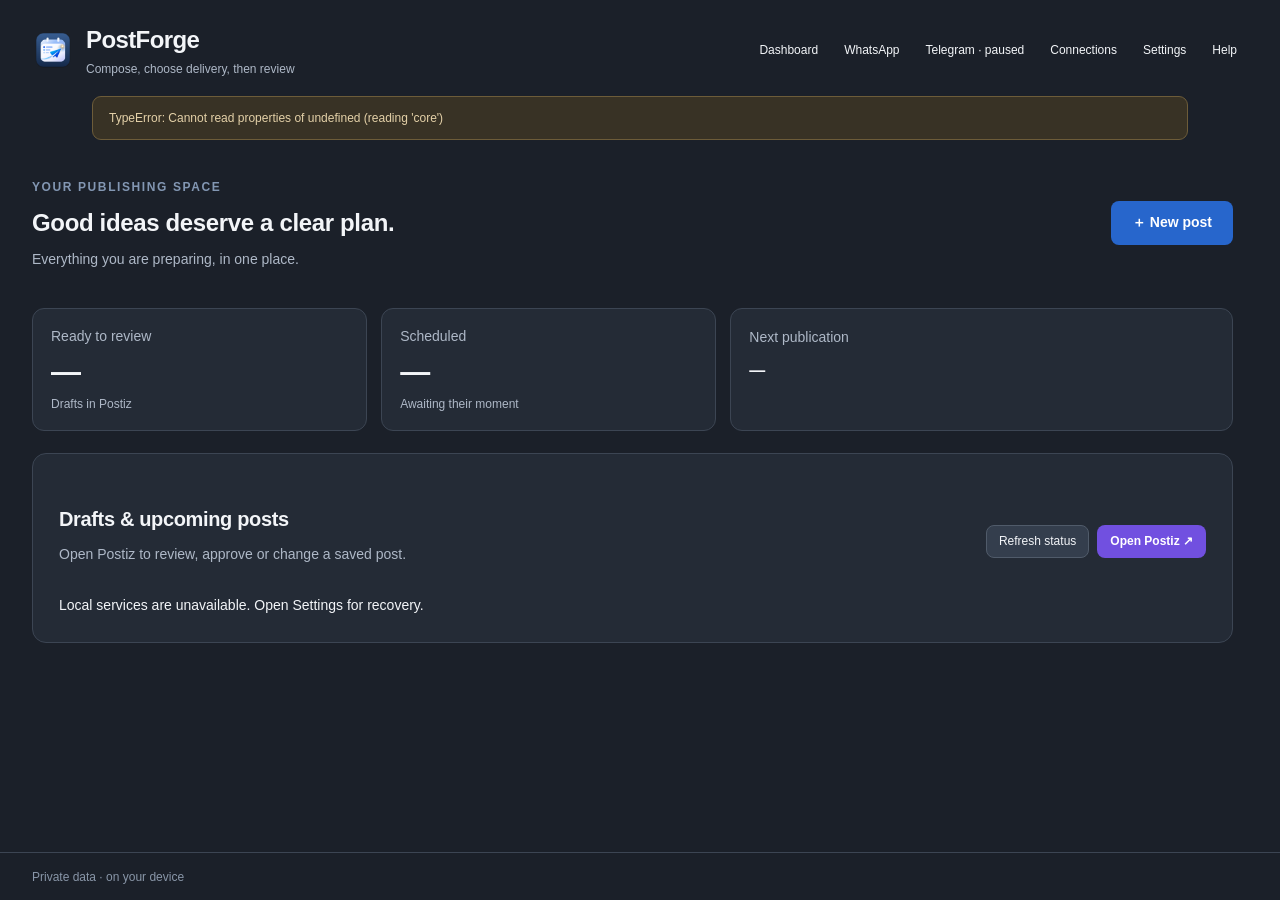
<file: desktop/ui/index.html>
<!-- Copyright © 2026 Isaac Mateo Sarzosa Valencia and contributors. -->
<!-- SPDX-License-Identifier: GPL-3.0-or-later -->
<!doctype html>
<html lang="en">
<head>
  <meta charset="utf-8">
  <meta name="viewport" content="width=device-width,initial-scale=1">
  <title>PostForge Desktop</title>
  <link rel="stylesheet" href="style.css">
  <script src="dialogs.js" defer></script>
  <script src="media-preview.js" defer></script>
  <script src="network-links.js" defer></script>
  <script src="completion-timer.js" defer></script>
  <script src="app.js" defer></script>
</head>
<body>
<header>
  <div class="brand"><img src="mark.png" alt=""><div><h1>PostForge</h1><p id="subtitle"></p></div></div>
  <div class="tools">
    <span id="activity" class="activity" role="status" aria-live="polite" hidden><span class="spinner" aria-hidden="true"></span><span id="activity-text"></span></span>

    <button id="go-home" data-en="Dashboard" data-es="Inicio"></button><button id="whatsapp-open">WhatsApp</button><button id="telegram-open">Telegram</button><button id="connections-open" data-en="Connections" data-es="Conexiones"></button><button id="settings-open" data-en="Settings" data-es="Ajustes"></button><button id="help"></button>
  </div>
</header>
<nav id="steps" aria-label="Workflow"></nav>
<div id="notice" role="status" hidden></div>
<div id="baking-visual" role="status" aria-live="polite" hidden>
<svg viewBox="0 0 96 76" aria-hidden="true">
<g class="mix-whisk"><path d="M66 7 47 35 M70 10 51 38 M48 32C29 30 30 51 42 50C54 49 58 36 48 32Z M48 32C37 35 34 47 42 50 M48 32C49 40 46 47 42 50"/></g>
<path class="mix-bowl" d="M19 37C22 58 32 66 48 66S74 58 77 37"/>
<ellipse class="mix-rim" cx="48" cy="37" rx="29" ry="6"/>
<path class="mix-swirl" d="M27 39Q48 48 69 39"/>
<g class="mix-sparks"><path d="m18 14 1.5 4.5L24 20l-4.5 1.5L18 26l-1.5-4.5L12 20l4.5-1.5Z"/><path d="m80 22 1 3 3 1-3 1-1 3-1-3-3-1 3-1Z"/><path d="m40 6 1 3 3 1-3 1-1 3-1-3-3-1 3-1Z"/></g>
</svg><div><strong data-en="Baking your idea" data-es="Horneando tu idea"></strong><span data-en="Finding the right words" data-es="Buscando las palabras precisas"></span></div>
</div>
<div id="sending-visual" role="status" aria-live="polite" hidden>
<svg viewBox="0 0 96 76" aria-hidden="true">
<rect class="send-cal" x="10" y="18" width="46" height="44" rx="6"/><path class="send-cal-top" d="M10 30h46M22 12v12M44 12v12"/>
<path class="send-check" d="M22 46l7 7 13-14"/>
<g class="send-plane"><path d="M58 40 90 24 80 58 70 47Z"/><path d="M70 47 90 24"/></g>
<path class="send-trail" d="M40 62Q52 56 60 50"/>
</svg><div><strong id="sending-title"></strong><span id="sending-step"></span></div>
</div>
<main>
<button id="public-access-warning" class="callout" hidden></button>
<section id="home" class="page">
  <div class="home-banner"><div><span class="eyebrow" data-en="YOUR PUBLISHING SPACE" data-es="TU ESPACIO DE PUBLICACIÓN"></span><h2 data-en="Good ideas deserve a clear plan." data-es="Las buenas ideas merecen un buen plan."></h2><p data-en="Everything you are preparing, in one place." data-es="Todo lo que estás preparando, en un solo lugar."></p></div><button id="start-post" class="primary" data-en="＋ New post" data-es="＋ Nueva publicación"></button></div>
  <div id="health" class="health-row" aria-live="polite"></div>
  <div class="overview-grid">
    <button id="show-drafts" class="stat"><span data-en="Ready to review" data-es="Por revisar"></span><strong id="dash-drafts">—</strong><small data-en="Drafts in Postiz" data-es="Borradores en Postiz"></small></button>
    <button id="show-queue" class="stat"><span data-en="Scheduled" data-es="Programadas"></span><strong id="dash-queue">—</strong><small data-en="Awaiting their moment" data-es="Esperando su momento"></small></button>
    <div class="stat"><span data-en="Next publication" data-es="Próxima publicación"></span><strong id="dash-next" class="next-date">—</strong><small id="dash-updated"></small></div>
  </div>
  <details id="status-card" class="card" hidden><summary><span data-en="WhatsApp Status · review & approval" data-es="Estados de WhatsApp · revisión y aprobación"></span> <span id="status-count"></span></summary><div id="dashboard-status"></div><button id="wa-receipts" aria-expanded="false" aria-controls="wa-receipt-history" data-en="View delivery receipts" data-es="Ver recibos de entrega"></button><section id="wa-receipt-history" hidden>
<div class="history-filters"><label><span data-en="Period" data-es="Período"></span><select id="receipt-period"><option value="30" data-en="Last 30 days" data-es="Últimos 30 días"></option><option value="7" data-en="Last 7 days" data-es="Últimos 7 días"></option><option value="all" data-en="All saved history" data-es="Todo el historial guardado"></option></select></label>
<label><span data-en="Type" data-es="Tipo"></span><select id="receipt-kind"><option value="all" data-en="All types" data-es="Todos los tipos"></option><option value="video">Video</option><option value="image" data-en="Image" data-es="Imagen"></option><option value="text" data-en="Text" data-es="Texto"></option></select></label></div>
<div id="receipt-rows" aria-live="polite"></div><div class="history-pagination"><button id="receipt-prev" data-en="Previous" data-es="Anterior"></button><span id="receipt-page"></span><button id="receipt-next" data-en="Next" data-es="Siguiente"></button></div>
<p class="hint" data-en="Views depend on read receipts being enabled on both phones." data-es="Las vistas dependen de que ambos teléfonos tengan activadas las confirmaciones de lectura."></p></section></details>
  <article class="card"><div class="media-heading"><div><h2 data-en="Drafts & upcoming posts" data-es="Borradores y próximas publicaciones"></h2><p data-en="Open Postiz to review, approve or change a saved post." data-es="Abre Postiz para revisar, aprobar o cambiar una publicación guardada."></p></div><div class="dashboard-actions"><button id="reconnect"></button><button id="home-calendar" class="postiz" data-en="Open Postiz ↗" data-es="Abrir Postiz ↗"></button></div></div><div id="dashboard-posts" class="post-list"></div></article>
</section>

<section id="compose" class="page" hidden>
  <div class="workspace">
    <article class="card">
      <div class="section-title"><span class="number">1</span><div>
        <h2 data-en="What are we sharing?" data-es="¿Qué vamos a compartir?"></h2>
        <p data-en="Start with your message. Attach media if this post needs it." data-es="Empieza por tu mensaje. Adjunta archivos si esta publicación los necesita."></p>
      </div></div>
      <fieldset><legend data-en="Caption mode" data-es="Tipo de texto"></legend>
        <div class="segmented">
          <label><input type="radio" name="mode" value="idea" checked><span data-en="Generate a caption" data-es="Generar un texto"></span></label>
          <label><input type="radio" name="mode" value="exact"><span data-en="Use my caption" data-es="Usar mi texto"></span></label>
        </div>
      </fieldset>
      <label for="body" id="body-label"></label>
      <textarea id="body" rows="5"></textarea>
      <p class="hint" id="mode-hint"></p>
      <div class="media-heading"><h3 data-en="Media · optional" data-es="Archivos · opcional"></h3>
        <div><button id="add-media"></button><button id="clear-media"></button></div>
      </div>
      <div id="drop-zone" tabindex="0"><p id="drop-label"></p><ul id="media-list"></ul></div>
      <div id="media-preview-pane" class="media-preview" hidden>
<div class="media-preview-heading"><strong data-en="Media preview" data-es="Vista previa"></strong><select id="preview-file" aria-label="Preview file" hidden></select></div>
<video id="video-preview" controls playsinline preload="metadata" hidden></video><img id="image-preview" alt="Selected media" hidden>
<div class="media-preview-caption"><span id="media-preview-info"></span><button id="use-current-frame" data-en="Use current frame as cover" data-es="Usar este fotograma como portada" hidden></button></div>
</div>

    </article>
    <aside class="card quiet">
      <h2 data-en="A review comes first" data-es="Primero revisas"></h2>
      <ol>
        <li data-en="Write an idea or your finished caption." data-es="Escribe una idea o el texto terminado."></li>
        <li data-en="Choose destinations, time and formats." data-es="Elige destinos, hora y formatos."></li>
        <li data-en="Review before creating drafts or scheduling." data-es="Revisa antes de crear borradores o programar."></li>
      </ol>
      <div class="creative-note"><span>✦ ✧ ✦</span><h3 data-en="Your voice. A little spark." data-es="Tu voz. Un toque de chispa."></h3><p data-en="Bake a fresh caption, or keep the words you already love. Nothing leaves without your review." data-es="Hornea un texto nuevo o conserva las palabras que ya te encantan. Tú revisas antes de continuar."></p></div>
    </aside>
  </div>
</section>
<section id="delivery" class="page" hidden>
  <article class="card">
    <div class="section-title"><span class="number">2</span><div>
      <h2 data-en="Where and when?" data-es="¿Dónde y cuándo?"></h2>
      <p data-en="These choices become the plan you will review." data-es="Estas opciones forman el plan que vas a revisar."></p>
    </div></div>
    <div id="text-warning" class="callout" hidden></div>
    <fieldset><legend data-en="Destinations" data-es="Destinos"></legend><div id="destinations" class="destination-grid"></div><button id="select-all"></button></fieldset>
    <div class="form-grid">
      <label><span data-en="Local date and time" data-es="Fecha y hora local"></span><input id="post-at" type="datetime-local"><small id="zone"></small><button id="asap" type="button" data-en="Soon · +10 min" data-es="Pronto · +10 min"></button></label>
      <label><span data-en="Formats" data-es="Formatos"></span>
        <select id="placement">
          <option value="both" data-en="Posts and stories where supported" data-es="Publicaciones e historias compatibles"></option>
          <option value="feed" data-en="Posts only" data-es="Solo publicaciones"></option>
          <option value="story" data-en="Stories only" data-es="Solo historias"></option>
        </select>
      </label>
    </div>
    <div class="form-grid" id="network-options">
      <label id="youtube-options"><span data-en="YouTube format" data-es="Formato de YouTube"></span><select id="youtube-mode"><option value="auto" data-en="Automatic · vertical Shorts / horizontal video" data-es="Automático · vertical Short / horizontal video"></option><option value="shorts" data-en="Shorts · trim to 2:59 if longer" data-es="Shorts · recorta a 2:59 si dura más"></option><option value="regular" data-en="Regular video · no trim" data-es="Video normal · sin recortar"></option></select><small id="youtube-route-hint"></small></label>
      <label id="wa-text-options"><span data-en="WhatsApp text Status background" data-es="Fondo del Estado de texto de WhatsApp"></span><input id="wa-background" type="color" value="#128C7E"><small data-en="Applies to text-only Status, after approval." data-es="Se aplica a los Estados solo de texto, después de aprobarlos."></small></label>
    </div>
    <details>
      <summary data-en="Caption and cover options" data-es="Opciones del texto y la portada"></summary>
      <div class="form-grid">
        <label><span data-en="Business hashtag · optional" data-es="Etiqueta del negocio · opcional"></span><input id="final-tag" type="text"><small data-en="Added after the other relevant hashtags." data-es="Se añade después de las otras etiquetas del tema."></small></label>
        <div id="cover-options">
          <label for="cover-second" data-en="Cover frame · seconds" data-es="Fotograma de portada · segundos"></label>
          <input id="cover-second" type="number" min="0" step=".1" placeholder="12.5">
          <div class="actions"><button id="cover-image"></button><button id="cover-clear"></button></div>
          <small id="cover-name"></small>
<div id="cover-preview-box" class="cover-preview"><img id="cover-preview" alt="Selected cover" hidden><p id="cover-preview-status" role="status"></p></div>
        </div>
      </div>
    </details>

  </article>
</section>
<section id="review" class="page" hidden>
  <div class="workspace review-grid">
    <article class="card">
      <div class="section-title"><span class="number">3</span><h2 data-en="Review the plan" data-es="Revisa el plan"></h2></div>
      <div id="plan-meta"></div>
      <label><span data-en="Publication date and time" data-es="Fecha y hora de publicación"></span><input id="review-post-at" type="datetime-local"></label>
      <div class="actions wrap"><button id="review-save-time" data-en="Update time" data-es="Actualizar hora"></button><button id="review-asap" data-en="In 10 minutes" data-es="En 10 minutos"></button></div>
      <small data-en="Changing the time keeps your captions, title and cover." data-es="Cambiar la hora conserva los textos, el título y la portada."></small><div id="warnings"></div><button id="edit-inputs"></button>
    </article>
    <article class="card">
      <div class="copy-toolbar"><h2 data-en="Caption" data-es="Texto"></h2><div>
        <button id="previous" aria-label="Previous caption">‹</button><span id="version"></span><button id="next" aria-label="Next caption">›</button>
      </div></div>
      <div id="copy"></div>
      <div id="caption-editor" hidden><label for="edited" data-en="Edit the reviewed caption" data-es="Edita el texto revisado"></label><textarea id="edited" rows="7"></textarea><p class="hint" data-en="Apply or cancel this edit before creating drafts or scheduling." data-es="Aplica o cancela esta edición antes de crear borradores o programar."></p><div class="actions"><button id="save-caption"></button><button id="cancel-edit"></button></div></div>
      <div class="actions wrap"><button id="another"></button><button id="edit-caption"></button></div>
      <div class="finish">
        <p data-en="Choose how this plan should continue." data-es="Elige cómo quieres continuar con este plan."></p>

        <small data-en="Drafts require a separate WhatsApp approval. Schedule directly approves all selected destinations." data-es="Los borradores requieren aprobar WhatsApp por separado. Programar directamente aprueba todos los destinos seleccionados."></small>
      </div>
    </article>
  </div>
</section>
<section id="receipt" class="page" hidden>
  <article class="card">
    <div class="success-mark" aria-hidden="true">✓</div><h2 id="receipt-title" tabindex="-1"></h2><div id="receipt-content"></div>
    <div id="receipt-return" hidden><p id="receipt-countdown" aria-live="off"></p><progress id="receipt-progress" max="8" value="8" aria-label="Return to dashboard"></progress><button id="receipt-stay" data-en="Stay here" data-es="Quedarme aquí"></button></div>
    <div class="actions wrap"><button id="receipt-tiktok-copy" hidden data-en="Copy caption for TikTok" data-es="Copiar texto para TikTok"></button><button id="receipt-dashboard" class="primary" data-en="Go to Dashboard" data-es="Ir al inicio"></button><button id="new-plan"></button><button id="calendar" class="postiz"></button><button id="approve-status" class="publish"></button></div>
  </article>
</section>
</main>
<section id="workflow-actions" aria-label="Next step" hidden>
  <div><strong id="workflow-next-title"></strong><small id="workflow-next-detail"></small></div>
  <div id="compose-actions" class="actions"><button id="to-delivery" class="primary"></button></div>
  <div id="delivery-actions" class="actions"><button id="back-compose"></button><button id="bake" class="primary"></button></div>
  <div id="review-actions" class="actions wrap"><button id="create" class="primary"></button><button id="schedule" class="publish"></button></div>
</section>
<div id="selection-feedback" role="status" aria-live="polite" hidden></div>
<footer><span id="workspace-status"></span><button id="new"></button></footer>
<dialog hidden role="dialog" id="network-dialog" aria-labelledby="network-title">
<h2 id="network-title" data-en="Postiz link & access" data-es="Enlace y acceso a Postiz"></h2>
<p data-en="This link opens your Postiz calendar. Social account connections are a separate check." data-es="Este enlace abre tu calendario de Postiz. Las conexiones de tus redes se revisan por separado."></p>
<div id="network-result" class="callout" role="status" aria-live="polite"></div>
<p id="network-next" class="hint"></p>
<div class="settings-field"><label for="network-current" data-en="Link to open Postiz" data-es="Enlace para abrir Postiz"></label><span class="url-copy-row"><input id="network-current" readonly><button id="network-copy" type="button" data-en="Copy link" data-es="Copiar enlace"></button></span></div>
<p id="network-detected" class="hint" hidden></p>
<p id="network-copy-feedback" class="copy-feedback" role="status" aria-live="polite" aria-atomic="true"></p>
<div id="network-repair-actions" class="actions" hidden><button id="network-sync" class="primary" data-en="Use detected link" data-es="Usar enlace detectado"></button></div>
<details class="access-guide"><summary data-en="Why am I asked to sign in twice?" data-es="¿Por qué me pide iniciar sesión dos veces?"></summary><p data-en="First, the security gateway verifies who can access this installation. Then Postiz opens your publishing account. A new hostname may require those two logins again. Neither step reconnects Facebook, Instagram, YouTube, Threads or TikTok." data-es="Primero, el gateway de seguridad verifica quién puede acceder a esta instalación. Luego, Postiz abre tu cuenta de publicación. Un dominio nuevo puede pedir ambos inicios de sesión otra vez. Ninguno de esos pasos reconecta Facebook, Instagram, YouTube, Threads ni TikTok."></p></details>
<details id="network-reconnect-guide" class="access-guide"><summary data-en="Reconnect an account · only when required" data-es="Reconectar una cuenta · solo si hace falta"></summary>
<p id="network-reconnect-target" class="hint"></p>
<ol class="access-steps">
<li data-en="Check that the Postiz link above is ready. Existing social connections may still work after a link change; do not remove them." data-es="Comprueba que el enlace de Postiz esté listo. Las conexiones existentes pueden seguir funcionando después de cambiar el enlace; no las elimines."></li>
<li data-en="If you must reconnect after the address changed, copy that channel’s callback below into the matching developer app’s allowed redirect URLs. These are developer settings, not links to open or sign into." data-es="Si necesitas reconectar después de cambiar la dirección, copia la redirección de ese canal en las URL permitidas de su app de desarrollador. Son ajustes del desarrollador, no enlaces para abrir o iniciar sesión."></li>
<li data-en="Open Postiz, pass the security gateway and Postiz login if prompted, then reconnect the existing channel from its channel menu. Choose the same social account. Return to Connections and check again." data-es="Abre Postiz, completa el acceso del gateway y de Postiz si te lo pide y reconecta el canal existente desde su menú. Elige la misma cuenta de la red social. Vuelve a Conexiones y comprueba otra vez."></li>
</ol>
<details id="network-callback-details"><summary data-en="Developer callback URLs · copy only" data-es="URL de redirección para desarrolladores · solo para copiar"></summary><p class="hint" data-en="Choose the connector you actually use. Instagram via Facebook and Instagram Standalone have different callbacks. PostForge cannot update provider consoles for you." data-es="Elige el conector que usas. Instagram mediante Facebook e Instagram Standalone tienen redirecciones distintas. PostForge no puede actualizar las consolas de los proveedores por ti."></p><div id="network-callbacks"></div></details>
</details>
<details id="network-advanced" class="access-guide"><summary data-en="Advanced · domain and tunnel settings" data-es="Avanzado · dominio y túnel"></summary>
<label class="settings-field"><span data-en="Provider" data-es="Proveedor"></span><select id="network-provider"><option value="trycloudflare" data-en="TryCloudflare · temporary URL" data-es="TryCloudflare · URL temporal"></option><option value="cloudflare" data-en="Cloudflare · my own domain" data-es="Cloudflare · mi propio dominio"></option><option value="ngrok">ngrok</option></select></label>
<p id="network-hint" class="hint"></p>
<div id="network-custom-fields" hidden>
<label class="settings-field"><span data-en="Your domain · saved when switching back" data-es="Tu dominio · se conserva al volver al modo temporal"></span><input id="network-domain" placeholder="https://postiz.example.com" autocomplete="off"></label>
<label class="settings-field"><span data-en="Cloudflare tunnel token · blank keeps the saved token" data-es="Token del túnel de Cloudflare · déjalo vacío para conservar el guardado"></span><input id="network-token" type="password" autocomplete="new-password"></label>
<p data-en="Create a named tunnel in Cloudflare and route your hostname to http://postforge-gateway:8080. This setup requires a domain on Cloudflare. The token stays private and travels in encrypted backups." data-es="Crea un túnel con nombre en Cloudflare y dirige tu dominio a http://postforge-gateway:8080. Esta opción requiere un dominio en Cloudflare. El token permanece privado y se incluye en los respaldos cifrados."></p></div>
<label id="network-ngrok-fields" class="settings-field" hidden><span data-en="Saved ngrok hostname" data-es="Dominio guardado de ngrok"></span><input id="network-ngrok-domain" autocomplete="off"></label>

<div class="actions wrap"><button id="network-apply" data-en="Save access settings" data-es="Guardar ajustes de acceso"></button></div>
<div class="network-recovery"><p class="hint" data-en="Last resort: requesting a different temporary link changes the address again. It does not renew social account sessions and may require updating developer callbacks before a future reconnection." data-es="Último recurso: pedir otro enlace temporal vuelve a cambiar la dirección. No renueva las sesiones de tus redes y puede exigir actualizar las redirecciones antes de una futura reconexión."></p><button id="network-rotate" data-en="Request a different temporary link" data-es="Pedir otro enlace temporal"></button></div>
</details>
<div class="actions between dialog-footer network-footer"><span class="actions wrap"><button id="network-check" data-en="Check again" data-es="Comprobar otra vez"></button><button id="network-accounts" data-en="Check social accounts" data-es="Revisar cuentas de redes"></button></span><span class="actions wrap"><button id="network-close" data-en="Done" data-es="Listo"></button><button id="network-postiz" class="postiz" data-en="Open Postiz" data-es="Abrir Postiz"></button></span></div>
</dialog>
<dialog hidden role="dialog" id="app-settings" aria-labelledby="settings-title">
<h2 id="settings-title" data-en="Settings & connections" data-es="Ajustes y conexiones"></h2>
<div class="settings-row"><label for="language" data-en="Language" data-es="Idioma"></label><select id="language" aria-label="Language"><option value="en">English</option><option value="es">Español (Ecuador)</option></select></div>
<div class="settings-row"><div><strong data-en="Public access" data-es="Acceso público"></strong><small data-en="Open Postiz, repair a changed link or set up your domain" data-es="Abre Postiz, actualiza un enlace que cambió o configura tu dominio"></small></div><button id="network-open" data-en="Manage Postiz link" data-es="Administrar enlace de Postiz"></button></div>
<div class="settings-row"><div><strong data-en="Publishing services" data-es="Servicios de publicación"></strong><small data-en="Start or stop this installation without quitting shared tools" data-es="Inicia o detén esta instalación sin cerrar herramientas compartidas"></small></div><button id="services-open" data-en="Manage services" data-es="Administrar servicios"></button></div>
<div class="settings-row"><div><strong data-en="System requirements" data-es="Requisitos del sistema"></strong><small data-en="Check installed tools and download sources" data-es="Revisa las herramientas y dónde descargarlas"></small></div><button id="requirements-open" data-en="Check requirements" data-es="Revisar requisitos"></button></div>
<div class="settings-section"><h3 data-en="App & data" data-es="App y datos"></h3>
<div class="settings-row"><div><strong data-en="Updates" data-es="Actualizaciones"></strong><small data-en="Check the app and local services" data-es="Revisa la app y los servicios locales"></small></div><button id="updates-open" data-en="Check for updates" data-es="Buscar actualizaciones"></button></div>
<div class="settings-row"><div><strong data-en="Backup & Move" data-es="Respaldo y traslado"></strong><small data-en="Export or restore an encrypted backup" data-es="Exporta o restaura un respaldo cifrado"></small></div><div class="actions"><button id="backup-open" data-en="Create backup" data-es="Crear respaldo"></button><button id="backup-import-open" data-en="Restore backup" data-es="Restaurar respaldo"></button></div></div>
<div class="settings-row"><div><strong data-en="History & caption defaults" data-es="Historial y ajustes del texto"></strong><small data-en="30 days by default, optional business hashtag and advanced model settings" data-es="30 días por defecto, hashtag opcional y ajustes avanzados del modelo"></small></div><button id="preferences-open" data-en="Edit preferences" data-es="Editar preferencias"></button></div>
<div class="settings-row"><div><strong data-en="Drafts & queue" data-es="Borradores y cola"></strong><small data-en="Review unpublished items before removing them" data-es="Revisa los elementos pendientes antes de eliminarlos"></small></div><button id="cleanup"></button></div>
</div>
<details><summary data-en="Advanced · installation folder" data-es="Avanzado · carpeta de instalación"></summary><p data-en="Locate an existing PostForge installation folder only. To open a .pfbackup file, use Restore backup above. Services, credentials and media must belong to the same installation." data-es="Localiza únicamente una carpeta de instalación existente de PostForge. Para abrir un archivo .pfbackup, usa Restaurar respaldo arriba. Los servicios, las credenciales y los archivos deben pertenecer a la misma instalación."></p><button id="workspace"></button><p id="storage-location" class="hint"></p></details>
<div class="actions end"><button id="settings-close" data-en="Done" data-es="Listo"></button></div>
</dialog>
<dialog hidden role="dialog" id="services-dialog" aria-labelledby="services-title">
<h2 id="services-title" data-en="Publishing services" data-es="Servicios de publicación"></h2>
<p data-en="Manage this installation’s containers. Docker Desktop, Ollama and other projects are left running." data-es="Administra los contenedores de esta instalación. Docker Desktop, Ollama y otros proyectos siguen en ejecución."></p>
<div id="services-summary" class="callout" role="status"></div><progress id="services-progress" max="100" hidden></progress><p id="services-feedback" role="status" aria-live="polite"></p>
<p class="hint" data-en="Stopping pauses WhatsApp intake. The host Telegram receiver remains available while the Mac is awake. Complete or cancel scheduled work before stopping. Temporary links may change when services start again. After editing .env, use Apply settings changes: only changed services restart and the current link is kept." data-es="Al detener los servicios se pausa el ingreso por WhatsApp. El receptor de Telegram sigue disponible mientras el Mac esté despierto. Completa o cancela el trabajo programado antes de detenerlos. Los enlaces temporales pueden cambiar al iniciar otra vez. Después de editar .env, usa Aplicar cambios de ajustes: solo se reinician los servicios que cambiaron y se conserva el enlace actual."></p>
<div class="actions between dialog-footer"><span class="actions wrap"><button id="services-recheck" data-en="Check again" data-es="Comprobar otra vez"></button><button id="services-network" data-en="Check Postiz link" data-es="Revisar enlace de Postiz"></button><button id="services-stop" class="danger" data-en="Stop services" data-es="Detener servicios"></button></span><span class="actions wrap"><button id="services-close" data-en="Done" data-es="Listo"></button><button id="services-start" class="primary" data-en="Start services" data-es="Iniciar servicios"></button></span></div>
</dialog>
<dialog hidden role="dialog" id="preferences-dialog" aria-labelledby="preferences-title">
<h2 id="preferences-title" data-en="History & caption defaults" data-es="Historial y ajustes del texto"></h2>
<p data-en="Defaults apply to new plans. Existing reviews and queued posts keep their saved text and audience." data-es="Los valores predeterminados se aplican a planes nuevos. Las revisiones y publicaciones en cola conservan su texto y audiencia guardados."></p>
<div class="settings-field"><label for="preference-days" data-en="Keep saved history · days" data-es="Conservar historial · días"></label><input id="preference-days" type="number" min="1" max="3650" step="1" value="30"><small data-en="Default: 30 days. Saving changes the next automatic cleanup; it does not delete anything now. Media still referenced by saved posts or pending work is retained." data-es="Por defecto: 30 días. Al guardar, cambias la próxima limpieza automática; no se elimina nada ahora. Se conservan los archivos que aún usan publicaciones guardadas o tareas pendientes."></small></div>
<div class="settings-field"><label for="preference-tag" data-en="Default business hashtag · optional" data-es="Hashtag predeterminado del negocio · opcional"></label><input id="preference-tag" placeholder="#YourBusiness" maxlength="61"><small data-en="Leave empty to omit it. Generated hashtags remain alongside this final tag." data-es="Déjalo vacío para omitirlo. Los hashtags generados se conservan junto a esta etiqueta final."></small></div>
<details class="access-guide"><summary data-en="Advanced · local caption model" data-es="Avanzado · modelo local para textos"></summary><div class="settings-field"><label for="preference-model" data-en="Installed Ollama model" data-es="Modelo instalado en Ollama"></label><input id="preference-model" list="preference-models" autocomplete="off" spellcheck="false"><datalist id="preference-models"></datalist><small data-en="Use a model already installed on this machine. This does not download models or enable a cloud AI provider. Exact words work without a model." data-es="Usa un modelo que ya esté instalado en este equipo. Esto no descarga modelos ni activa proveedores de IA en la nube. Conservar tus palabras funciona sin un modelo."></small></div><p id="preference-model-state" class="hint"></p></details>
<p id="preferences-feedback" role="status" aria-live="polite"></p>
<div class="actions between dialog-footer"><span class="actions wrap"></span><span class="actions wrap"><button id="preferences-close" data-en="Done" data-es="Listo"></button><button id="preferences-save" class="primary" data-en="Save defaults" data-es="Guardar valores predeterminados"></button></span></div>
</dialog>
<dialog hidden role="dialog" id="whatsapp-settings" aria-labelledby="whatsapp-title">
<h2 id="whatsapp-title" data-en="Connect WhatsApp" data-es="Conecta WhatsApp"></h2>
<div id="wa-state" class="callout" role="status"></div>
<p id="wa-pair-help" data-en="On your phone: WhatsApp → Settings → Linked devices → Link a device. Scan the QR here. An existing working session is kept." data-es="En tu teléfono: WhatsApp → Ajustes → Dispositivos vinculados → Vincular un dispositivo. Escanea el QR aquí. Se conserva una sesión que ya funciona."></p>
<img id="wa-qr" alt="WhatsApp pairing QR" hidden><div id="wa-feedback" role="status"></div>
<details id="wa-howto" class="audience-settings" open><summary data-en="How to post from WhatsApp" data-es="Cómo publicar desde WhatsApp"></summary>
<ol class="access-steps">
<li data-en="Keep publishing services running on this computer. The WhatsApp listener starts with them." data-es="Mantén los servicios de publicación en ejecución en este equipo. El receptor de WhatsApp se inicia con ellos."></li>
<li data-en="On the linked phone, open your own chat: search your name or “Message yourself”." data-es="En el teléfono vinculado, abre tu propio chat: busca tu nombre o “Envíate un mensaje”."></li>
<li data-en="Send the photo or video first (up to 10 minutes before), then a message that names a network and a time, for example: “Instagram and Facebook tomorrow 9am”. A voice note works too." data-es="Envía primero la foto o el video (hasta 10 minutos antes) y luego un mensaje que nombre una red y una hora, por ejemplo: “Instagram y Facebook mañana a las 9am”. También sirve una nota de voz."></li>
<li data-en="PostForge replies in the same chat with the plan and creates drafts for you to approve. Messages to anyone else are never read." data-es="PostForge responde en el mismo chat con el plan y crea borradores para que los apruebes. Nunca lee mensajes de otras personas."></li>
</ol></details>
<details class="audience-settings"><summary data-en="Status audience" data-es="Audiencia de los Estados"></summary>
<p class="hint" data-en="The default applies to new plans. Already queued plans keep their audience. Sending to all contacts can take several minutes per video segment." data-es="El valor predeterminado se aplica a los planes nuevos. Los que ya están en cola conservan su audiencia. El envío a todos los contactos puede tardar varios minutos por cada parte del video."></p>
<label for="wa-audience" data-en="Default audience" data-es="Audiencia predeterminada"></label><select id="wa-audience"><option value="all" data-en="All contacts" data-es="Todos los contactos"></option><option value="test" data-en="Selected contacts" data-es="Contactos seleccionados"></option></select>
<label id="wa-recipient-field"><span data-en="Phone numbers with country code · separated by commas" data-es="Números con código de país · separados por comas"></span><textarea id="wa-recipients" rows="2" placeholder="+593…"></textarea></label>
<button id="wa-audience-save" data-en="Save audience" data-es="Guardar audiencia"></button><p id="wa-audience-result" role="status"></p></details>
<div class="actions between dialog-footer"><span class="actions wrap"><button id="wa-logout" class="danger" hidden data-en="Unlink this phone" data-es="Desvincular este teléfono"></button></span><span class="actions wrap"><button id="wa-refresh" data-en="Get / refresh QR" data-es="Obtener / renovar QR"></button><button id="wa-close" class="primary" data-en="Done" data-es="Listo"></button></span></div>
</dialog>

<dialog hidden role="dialog" id="modal" aria-labelledby="modal-title">
  <h2 id="modal-title"></h2><div id="modal-body"></div>
  <div class="actions end"><button id="modal-cancel"></button><button id="modal-confirm" class="primary"></button></div>
</dialog>
<dialog hidden role="dialog" id="telegram-settings" aria-labelledby="telegram-title">
  <h2 id="telegram-title" data-en="Telegram · your installation" data-es="Telegram · tu instalación"></h2>
  <div id="telegram-feedback" role="status"></div>
  <div class="telegram-body">
  <p data-en="Optional. Use your own dedicated bot; PostForge has no shared global bot. Only the private owner selected here can control it." data-es="Opcional. Usa tu propio bot dedicado; PostForge no tiene un bot global compartido. Solo la cuenta privada que elijas aquí podrá controlarlo."></p>
  <div id="telegram-summary" class="callout" role="status"></div>
  <label class="toggle"><input id="telegram-enabled" type="checkbox"><span data-en="Enable Telegram on this computer" data-es="Activar Telegram en este equipo"></span></label>
  <div class="settings-field">
    <label for="telegram-token" data-en="BotFather token" data-es="Token de BotFather"></label>
    <input id="telegram-token" type="password" autocomplete="new-password" spellcheck="false">
    <small data-en="Create a dedicated bot with /newbot in @BotFather. Leave this field empty to keep a saved token. The saved token is never displayed." data-es="Crea un bot dedicado con /newbot en @BotFather. Deja este campo vacío para conservar el token guardado. El token guardado nunca se muestra."></small>
    <button id="telegram-inspect" data-en="Validate bot" data-es="Validar bot"></button>
  </div>
  <div class="settings-field">
    <label for="telegram-owner" data-en="Authorized private owner · Telegram numeric ID" data-es="Cuenta privada autorizada · ID numérico de Telegram"></label>
    <input id="telegram-owner" inputmode="numeric" autocomplete="off">
    <small data-en="Open your bot in Telegram, send /start, then find your account below. If changing an active bot's owner, disable and save first. Groups are not authorized." data-es="Abre tu bot en Telegram, envía /start y busca tu cuenta aquí abajo. Para cambiar el propietario de un bot activo, primero desactívalo y guarda. No se autorizan grupos."></small>
    <button id="telegram-detect" data-en="Find my private account" data-es="Buscar mi cuenta privada"></button>
    <select id="telegram-owners" aria-label="Detected private accounts" hidden></select>
  </div>
  <div class="form-grid">
    <label><span data-en="Bot language" data-es="Idioma del bot"></span><select id="telegram-language"><option value="en">English</option><option value="es">Español (Ecuador)</option></select></label>
    <label><span data-en="Heartbeat · minutes" data-es="Aviso de actividad · minutos"></span><input id="telegram-heartbeat" type="number" min="0" max="1440" step="1"><small data-en="0 = off. Otherwise 5–1440 minutes." data-es="0 = apagado. Si lo activas, de 5 a 1440 minutos."></small></label>
  </div>
  <p class="hint" data-en="Settings, including the secret token, are stored in the private .env and included in encrypted credentials backups. Restores keep Telegram paused until you confirm the old host is stopped. Keep group privacy enabled; no public webhook or inline mode is required." data-es="Los ajustes, incluido el token secreto, se guardan en el .env privado y viajan en los respaldos cifrados de credenciales. Al restaurar, Telegram queda en pausa hasta confirmar que el equipo anterior está detenido. Mantén activa la privacidad de grupos; no necesitas webhook público ni modo inline."></p>
  </div>
  <div class="actions between dialog-footer settings-actions"><span class="actions wrap"><button id="telegram-disconnect" class="danger" hidden data-en="Disconnect bot" data-es="Desconectar bot"></button></span><span class="actions wrap"><button id="telegram-close" data-en="Close" data-es="Cerrar"></button><button id="telegram-save" class="primary" data-en="Save settings" data-es="Guardar ajustes"></button></span></div>
</dialog>

<dialog hidden role="dialog" id="requirements-dialog" aria-labelledby="requirements-title">
<h2 id="requirements-title" data-en="Setup requirements" data-es="Requisitos de instalación"></h2>
<p id="requirements-feedback" role="status"></p><div id="requirements-list"></div>
<p class="hint" data-en="Inspection needs Python and OpenSSL. Restoring needs Docker running with Compose. Publishing video needs FFmpeg and ffprobe. Ollama is optional for generated captions. No dependencies are installed automatically." data-es="La revisión necesita Python y OpenSSL. Para restaurar, Docker debe estar ejecutándose con Compose. Publicar videos necesita FFmpeg y ffprobe. Ollama es opcional para generar textos. No se instalan dependencias automáticamente."></p>
<div class="actions between dialog-footer"><span class="actions wrap"><button id="requirements-restore" data-en="Open backup restore" data-es="Abrir restauración de respaldo"></button></span><span class="actions wrap"><button id="requirements-close" data-en="Close" data-es="Cerrar"></button><button id="requirements-retry" data-en="Check again" data-es="Revisar otra vez"></button></span></div>
</dialog>

<dialog hidden role="dialog" id="updates-dialog" aria-labelledby="updates-title">
<h2 id="updates-title" data-en="Updates" data-es="Actualizaciones"></h2>
<progress id="updates-progress" hidden></progress><p id="updates-feedback" role="status"></p>
<p id="updates-services" class="hint" hidden></p><button id="updates-releases" hidden data-en="Review available releases" data-es="Revisar versiones disponibles"></button>
<p class="hint" data-en="Installing updates restarts the desktop and refreshes configured services. Finish active publishing first. Your credentials, media and data are retained." data-es="La instalación reinicia la app y actualiza los servicios configurados. Primero termina cualquier publicación activa. Se conservan tus credenciales, archivos y datos."></p>
<div class="actions between dialog-footer"><span class="actions wrap"><button id="updates-retry" data-en="Check again" data-es="Revisar otra vez"></button></span><span class="actions wrap"><button id="updates-close" data-en="Close" data-es="Cerrar"></button><button id="updates-install" class="primary" hidden data-en="Download &amp; install" data-es="Descargar e instalar"></button></span></div>
</dialog>

<dialog hidden role="dialog" id="help-dialog" aria-labelledby="help-title">
<h2 id="help-title" data-en="PostForge Help" data-es="Ayuda de PostForge"></h2>
<div class="backup-modes" role="group" aria-label="Guides"><button id="help-quick" aria-pressed="true" data-en="Quick guide" data-es="Guía rápida"></button><button id="help-technical" aria-pressed="false" data-en="Technical guide" data-es="Guía técnica"></button></div>
<p id="help-feedback" role="status"></p><button id="help-retry" hidden data-en="Try again" data-es="Volver a intentar"></button>
<div id="help-body" aria-busy="false"></div>
<div class="actions end"><button id="help-close" data-en="Close" data-es="Cerrar"></button></div>
</dialog>

<dialog hidden role="dialog" id="backup-dialog" aria-labelledby="backup-title">
<h2 id="backup-title" data-en="Backup & Move" data-es="Respaldo y traslado"></h2>
<p data-en="Your posts, media, credentials and gateway travel together in one encrypted file. Keep its passphrase somewhere safe." data-es="Las publicaciones, archivos, credenciales y el acceso seguro viajan juntos en un archivo cifrado. Guarda su contraseña en un lugar seguro."></p>
<input id="backup-mode" type="hidden" value="export">
<div class="backup-modes" role="group" aria-label="Backup action"><button id="backup-export-mode" aria-pressed="true" data-en="Create backup" data-es="Crear respaldo"></button><button id="backup-inspect-mode" aria-pressed="false" data-en="Restore backup" data-es="Restaurar respaldo"></button></div>
<p id="backup-instructions" class="hint"></p>
<button id="backup-pick" data-en="Choose destination" data-es="Elegir destino"></button><p id="backup-path" class="hint"></p>
<label><span data-en="Passphrase · at least 12 characters" data-es="Contraseña · al menos 12 caracteres"></span><input id="backup-password" type="password" autocomplete="new-password"></label>
<label id="backup-confirm-row"><span data-en="Confirm passphrase" data-es="Confirma la contraseña"></span><input id="backup-confirm" type="password" autocomplete="new-password"></label>
<progress id="backup-progress" value="0" max="100" hidden></progress><p id="backup-stage" role="status"></p><div id="backup-result"></div>
<label id="backup-replace-row" hidden><input id="backup-replace" type="checkbox"><span data-en="Replace existing local Postiz data (a rollback backup is created first)." data-es="Reemplazar los datos locales de Postiz (primero se crea un respaldo de recuperación)."></span></label>
<label id="backup-old-host-row" hidden><input id="backup-old-host" type="checkbox"><span data-en="The previous publishing host is stopped." data-es="El equipo que publicaba anteriormente está detenido."></span></label>
<div class="actions between dialog-footer"><span class="actions wrap"><button id="backup-resume" hidden data-en="Resume progress" data-es="Retomar progreso"></button></span><span class="actions wrap"><button id="backup-close" data-en="Close" data-es="Cerrar"></button><button id="backup-start" class="primary" data-en="Create backup" data-es="Crear respaldo"></button><button id="backup-restore" class="danger" hidden data-en="Restore this backup" data-es="Restaurar este respaldo"></button></span></div>
</dialog>
<dialog hidden role="dialog" id="connections-dialog" aria-labelledby="connections-title"><h2 id="connections-title" data-en="Channel connections" data-es="Conexiones de los canales"></h2><p class="hint" data-en="Connection status and token validity reported by Postiz. Publishing results appear in the history." data-es="Estado de conexión y vigencia de los tokens que registra Postiz. Los resultados de publicación aparecen en el historial."></p><div id="connection-summary" class="callout" role="status"></div><div id="connection-rows"></div><p id="connection-checked" class="hint"></p><div class="actions between dialog-footer"><span class="actions wrap"><button id="connections-refresh" data-en="Check &amp; renew" data-es="Revisar y renovar"></button></span><span class="actions wrap"><button id="connections-close" data-en="Done" data-es="Listo"></button></span></div>
</dialog>
</body>
</html>
</file>
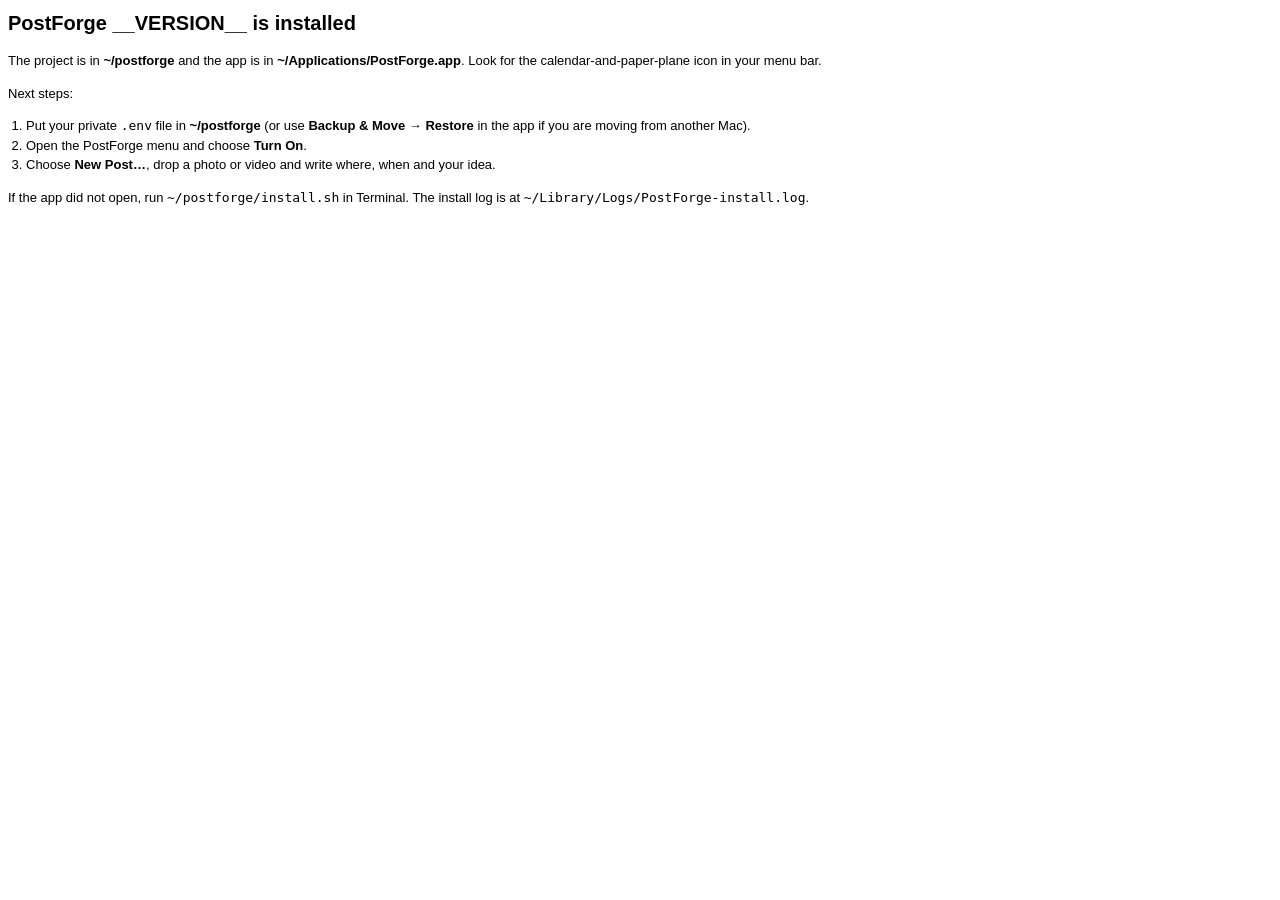
<file: scripts/installer/conclusion.html>
<!DOCTYPE html>
<html lang="en">
<head>
<meta charset="utf-8">
<style>
  body { font: 13px -apple-system, Helvetica, sans-serif; line-height: 1.5; }
  h1 { font-size: 20px; margin: 0 0 6px; }
  ol { margin: 4px 0 0 18px; padding: 0; }
</style>
</head>
<body>
<h1>PostForge __VERSION__ is installed</h1>
<p>The project is in <b>~/postforge</b> and the app is in <b>~/Applications/PostForge.app</b>. Look for the
calendar-and-paper-plane icon in your menu bar.</p>
<p>Next steps:</p>
<ol>
  <li>Put your private <code>.env</code> file in <b>~/postforge</b> (or use <b>Backup &amp; Move &rarr; Restore</b>
      in the app if you are moving from another Mac).</li>
  <li>Open the PostForge menu and choose <b>Turn On</b>.</li>
  <li>Choose <b>New Post&hellip;</b>, drop a photo or video and write where, when and your idea.</li>
</ol>
<p>If the app did not open, run <code>~/postforge/install.sh</code> in Terminal. The install log is at
<code>~/Library/Logs/PostForge-install.log</code>.</p>
</body>
</html>
</file>
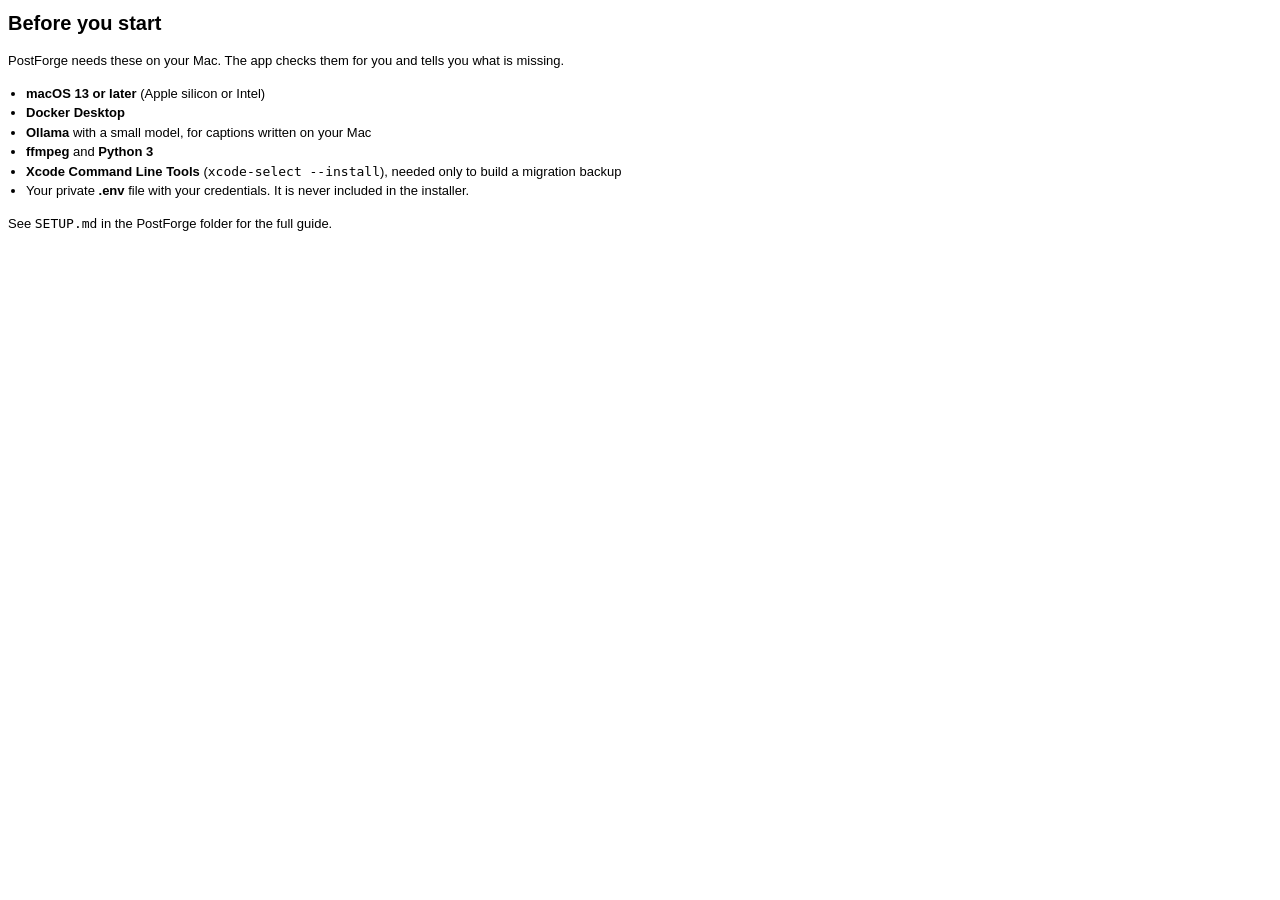
<file: scripts/installer/readme.html>
<!DOCTYPE html>
<html lang="en">
<head>
<meta charset="utf-8">
<style>
  body { font: 13px -apple-system, Helvetica, sans-serif; line-height: 1.5; }
  h1 { font-size: 20px; margin: 0 0 6px; }
  ul { margin: 4px 0 0 18px; padding: 0; }
</style>
</head>
<body>
<h1>Before you start</h1>
<p>PostForge needs these on your Mac. The app checks them for you and tells you what is missing.</p>
<ul>
  <li><b>macOS 13 or later</b> (Apple silicon or Intel)</li>
  <li><b>Docker Desktop</b></li>
  <li><b>Ollama</b> with a small model, for captions written on your Mac</li>
  <li><b>ffmpeg</b> and <b>Python 3</b></li>
  <li><b>Xcode Command Line Tools</b> (<code>xcode-select --install</code>), needed only to build a migration backup</li>
  <li>Your private <b>.env</b> file with your credentials. It is never included in the installer.</li>
</ul>
<p>See <code>SETUP.md</code> in the PostForge folder for the full guide.</p>
</body>
</html>
</file>
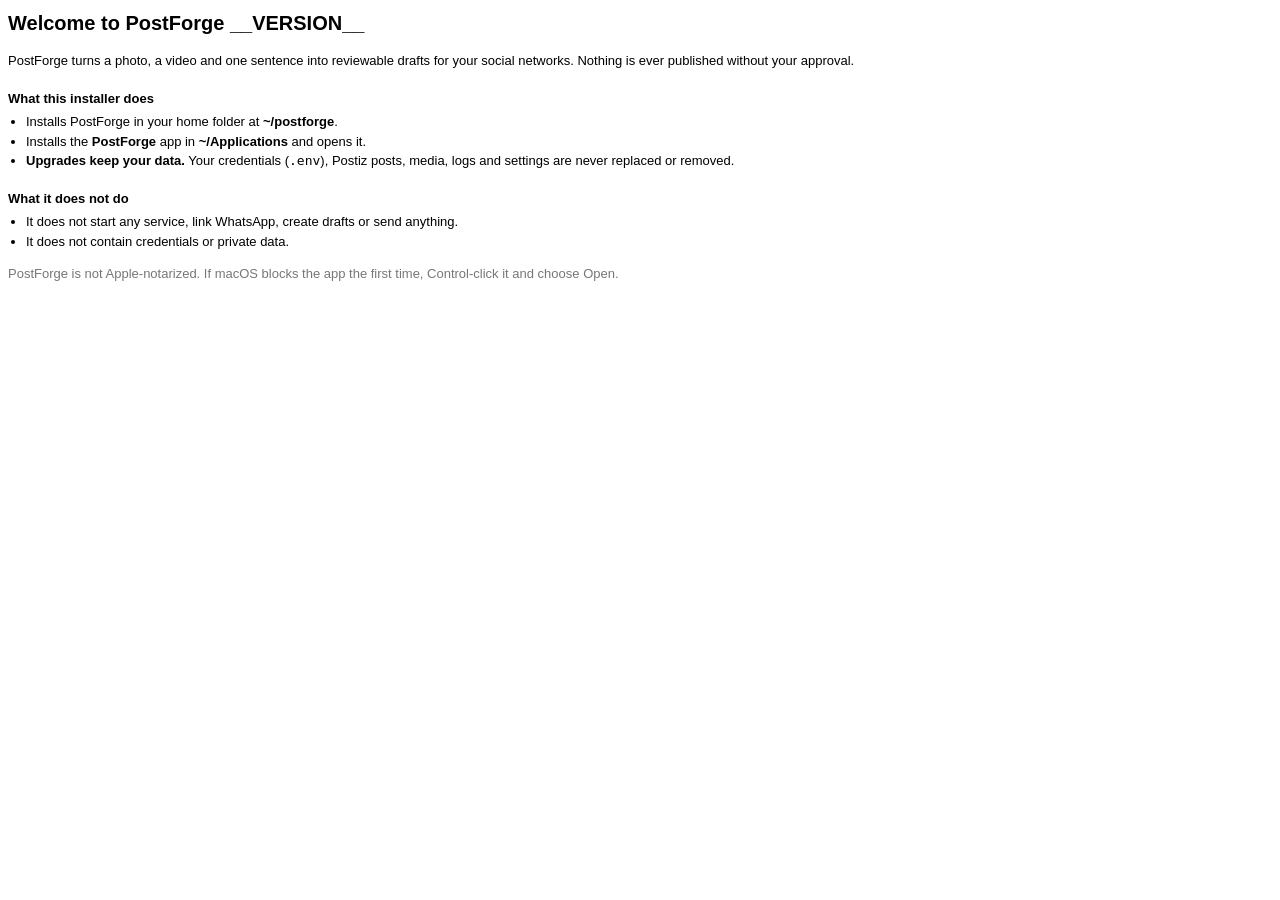
<file: scripts/installer/welcome.html>
<!DOCTYPE html>
<html lang="en">
<head>
<meta charset="utf-8">
<style>
  body { font: 13px -apple-system, Helvetica, sans-serif; line-height: 1.5; }
  h1 { font-size: 20px; margin: 0 0 6px; }
  h2 { font-size: 13px; margin: 18px 0 4px; }
  ul { margin: 4px 0 0 18px; padding: 0; }
  .muted { color: #777; }
</style>
</head>
<body>
<h1>Welcome to PostForge __VERSION__</h1>
<p>PostForge turns a photo, a video and one sentence into reviewable drafts for your social networks.
Nothing is ever published without your approval.</p>

<h2>What this installer does</h2>
<ul>
  <li>Installs PostForge in your home folder at <b>~/postforge</b>.</li>
  <li>Installs the <b>PostForge</b> app in <b>~/Applications</b> and opens it.</li>
  <li><b>Upgrades keep your data.</b> Your credentials (<code>.env</code>), Postiz posts, media, logs and
      settings are never replaced or removed.</li>
</ul>

<h2>What it does not do</h2>
<ul>
  <li>It does not start any service, link WhatsApp, create drafts or send anything.</li>
  <li>It does not contain credentials or private data.</li>
</ul>

<p class="muted">PostForge is not Apple-notarized. If macOS blocks the app the first time, Control-click it and
choose Open.</p>
</body>
</html>
</file>
<file: desktop/ui/style.css>
/* Copyright © 2026 Isaac Mateo Sarzosa Valencia and contributors. */
/* SPDX-License-Identifier: GPL-3.0-or-later */
:root { color-scheme:dark; --bg:#1b2029; --panel:#242b36; --field:#1c222c; --border:#3c4553; --muted:#aeb8c7; --ink:#f3f5f8; --blue:#438df6;
  /* One type scale for the whole app. */
  --fs-small:12px; --fs-body:14px; --fs-large:16px; --fs-title:20px; --fs-display:24px; --fs-stat:30px;
  /* Action colours: Postiz (violet), publish now (green), drafts (blue), disruptive (red). */
  --action:#2766cc; --action-hover:#2a6fdb; --postiz:#7150e0; --postiz-hover:#7a5ae6; --publish:#1d7a4c; --publish-hover:#1e8050; --danger:#e0786a; }
* { box-sizing:border-box; }
html { height:100%; }
body { margin:0; height:100vh; height:100dvh; display:flex; flex-direction:column; overflow:hidden; background:var(--bg); color:var(--ink); font:var(--fs-body)/1.5 -apple-system,BlinkMacSystemFont,"Segoe UI",sans-serif; -webkit-font-smoothing:antialiased; }
header,footer,main,nav,#notice,#baking-visual,#sending-visual { max-width:1160px; margin:0 auto; width:100%; }
body > header,body > footer,body > nav,#notice,#baking-visual,#sending-visual { flex-shrink:0; }
header { display:flex; align-items:center; justify-content:space-between; gap:20px; padding:22px 32px 18px; }
h1 { font-size:var(--fs-display); font-weight:650; letter-spacing:-.6px; margin:0; }
h2 { font-size:var(--fs-title); font-weight:650; letter-spacing:-.35px; margin:0 0 10px; }
h3 { font-size:var(--fs-body); font-weight:600; margin:0; }
p { color:var(--muted); margin:0 0 14px; }
small,.hint { color:var(--muted); font-size:var(--fs-small); }
.brand,.tools,.actions,.media-heading,.copy-toolbar,.section-title { display:flex; align-items:center; gap:12px; }
.brand { flex-shrink:0; }
.brand img { width:42px; height:42px; border-radius:10px; }
.brand p { margin:2px 0 0; font-size:var(--fs-small); }
.tools { flex-wrap:wrap; justify-content:flex-end; gap:4px; }
button,input,select,textarea { font:inherit; }
button { cursor:pointer; color:var(--ink); background:#343e4d; border:1px solid #505b6a; border-radius:8px; padding:8px 14px; font-weight:500; line-height:1.4; transition:background .15s,border-color .15s; }
button:hover:not(:disabled) { background:#414e60; border-color:#748299; }
button:disabled { opacity:.4; cursor:default; }
button.primary { color:white; background:var(--action); border-color:transparent; padding:11px 20px; font-weight:600; }
button.primary:hover:not(:disabled) { background:var(--action-hover); }
button:focus-visible,input:focus-visible,select:focus-visible,textarea:focus-visible,summary:focus-visible { outline:3px solid #8dbaff; outline-offset:3px; }
.tools button { background:transparent; border-color:transparent; padding:7px 10px; font-size:var(--fs-small); }
.tools button:hover:not(:disabled) { background:#ffffff0c; }
.tools .ready { color:#8fd6ad; }
.tools .ready:hover { background:#8fd6ad10; }
input,select,textarea { background:var(--field); border:1px solid #73839a; border-radius:8px; color:var(--ink); padding:10px 12px; max-width:100%; }
textarea { display:block; width:100%; min-height:130px; max-height:300px; resize:vertical; margin:10px 0; line-height:1.65; }
input[type=checkbox],input[type=radio] { accent-color:var(--blue); }
nav { display:flex; gap:4px; padding:0 32px 18px; }
nav button { flex:1; color:var(--muted); background:transparent; border:0; border-bottom:2px solid var(--border); border-radius:0; padding:10px 8px; font-size:var(--fs-small); }
nav button.active { color:#a7cbff; border-bottom-color:var(--blue); }
nav button.complete { color:#9ac8b0; }
main { flex:1 1 auto; min-height:0; padding:4px 32px 24px; overflow-y:auto; overflow-x:hidden; scrollbar-gutter:stable; overscroll-behavior:contain; }
.page { margin-bottom:16px; }
.workspace { display:grid; grid-template-columns:minmax(0,1.8fr) minmax(230px,1fr); gap:24px; align-items:start; }
.workspace > *,.form-grid > * { min-width:0; }
.card { background:var(--panel); border:1px solid var(--border); border-radius:14px; padding:26px; }
.card + .card { margin-top:20px; }
.workspace > .card + .card { margin-top:0; }
.quiet { background:transparent; border-color:transparent; padding:26px 12px; }
.quiet h2 { font-size:var(--fs-large); }
.quiet ol { padding-left:22px; margin:24px 0; }
.quiet li { color:var(--muted); padding-left:10px; margin-bottom:18px; line-height:1.65; }
.quiet li::marker { color:#7d8b9f; }
.creative-note { border-top:1px solid var(--border); margin-top:30px; padding-top:22px; }
.creative-note > span { display:none; }
.creative-note h3 { margin-bottom:10px; font-weight:500; }
.creative-note p { font-size:var(--fs-body); }
.section-title { align-items:flex-start; gap:14px; margin-bottom:26px; }
.section-title h2 { margin-bottom:6px; }
.section-title p { font-size:var(--fs-body); margin:0; }
.number { display:grid; place-items:center; flex:none; width:28px; height:28px; border:1px solid #637690; border-radius:50%; font-size:var(--fs-body); font-weight:600; color:#bacce5; }
fieldset { border:0; padding:0; margin:0 0 24px; min-width:0; }
legend { font-size:var(--fs-small); font-weight:600; color:var(--muted); margin-bottom:12px; }
.segmented { display:flex; flex-wrap:wrap; gap:10px; }
.segmented label { display:flex; align-items:center; gap:12px; flex:1; min-width:190px; padding:13px 16px; border:1px solid var(--border); border-radius:9px; cursor:pointer; line-height:1.45; }
.segmented input { margin:0; flex:none; width:16px; height:16px; padding:0; }
.segmented label:has(input:checked) { background:#30435e; border-color:#7297c7; }
.segmented label:has(input:focus-visible) { outline:3px solid #8dbaff; outline-offset:3px; }
.media-heading { justify-content:space-between; flex-wrap:wrap; margin-top:24px; }
.media-heading button { font-size:var(--fs-small); padding:7px 12px; }
.media-heading > div:has(button),.dashboard-actions { display:flex; gap:8px; align-items:center; }
#drop-zone { margin:12px 0 24px; padding:16px; border:1px dashed #73839a; border-radius:9px; }
#drop-zone p { margin:0; font-size:var(--fs-small); }
#media-list { padding-left:20px; font-size:var(--fs-small); overflow-wrap:anywhere; }
#media-list:empty { display:none; }
.end { justify-content:flex-end; }.between { justify-content:space-between; }.wrap { flex-wrap:wrap; }
.destination-grid { display:grid; grid-template-columns:repeat(auto-fit,minmax(220px,1fr)); gap:10px; margin-bottom:12px; }
.destination { display:flex; align-items:flex-start; gap:12px; border:1px solid var(--border); border-radius:9px; padding:14px; cursor:pointer; }
.destination > input { flex:none; margin:4px 0 0; }
.destination small { display:block; margin-top:3px; }
.destination.disabled { opacity:.45; }
.destination:has(input:checked) { background:#2b3b50; border-color:#6682a8; }
.form-grid { display:grid; grid-template-columns:1fr 1fr; gap:24px; margin:24px 0; }
.form-grid label > span { display:block; font-weight:500; margin-bottom:8px; }
.form-grid input,.form-grid select { width:100%; }
.form-grid small { display:block; margin-top:7px; }
#asap { margin-top:10px; padding:6px 10px; font-size:var(--fs-small); }
#wa-background { padding:3px; height:40px; }
#cover-options .actions { margin:10px 0; }
details { border-top:1px solid var(--border); padding-top:16px; margin:20px 0; }
summary { cursor:pointer; color:#b8c9df; font-weight:500; }
.callout,#notice { background:#383225; border:1px solid #6d5c39; color:#e4d1a8; border-radius:9px; padding:12px 16px; font-size:var(--fs-small); margin-bottom:16px; }
#notice { width:calc(100% - 64px); max-width:1096px; max-height:100px; overflow-y:auto; white-space:pre-wrap; }
#notice.busy { background:#253448; color:#bed3ed; border-color:#465c78; }
.review-grid { grid-template-columns:minmax(260px,1fr) minmax(0,1.8fr); }
#plan-meta p { margin-bottom:12px; }#plan-meta ul { padding-left:20px; }#plan-meta li { padding-left:7px; margin-bottom:8px; }
#warnings { font-size:var(--fs-small); color:#dfc48f; white-space:pre-wrap; margin:20px 0; }
.copy-toolbar { justify-content:space-between; margin-bottom:18px; }.copy-toolbar h2 { margin:0; }
.copy-toolbar button { padding:2px 10px; font-size:var(--fs-title); }
#version { font-size:var(--fs-small); margin:0 10px; }
#copy { white-space:pre-wrap; overflow-wrap:anywhere; overflow-y:auto; scrollbar-gutter:stable; max-height:clamp(130px,calc(100dvh - 410px),500px); }
.copy-primary { padding:18px; margin-bottom:18px; background:#1d2430; border-radius:10px; line-height:1.75; }
.platform-copy { padding:16px; background:#1d2430; border-radius:10px; margin:18px 0; }.platform-copy h3 { color:var(--muted); margin-bottom:10px; }.platform-copy p { color:var(--ink); }
#copy details p { padding-top:12px; }
.finish { margin-top:22px; border-top:1px solid var(--border); padding-top:18px; }
.finish p { font-size:var(--fs-small); margin-bottom:12px; }.finish small { display:block; margin-top:12px; }.finish .primary { min-width:180px; }
#compose .card > .actions:last-child,#delivery .card > .actions:last-child,.finish { position:sticky; bottom:-26px; z-index:2; background:var(--panel); padding:16px 0; box-shadow:0 -10px 12px var(--panel); }
#bake,#create { min-height:44px; font-size:var(--fs-large); }
#receipt-content { white-space:pre-wrap; margin:20px 0; }
.home-banner { display:flex; align-items:center; justify-content:space-between; flex-wrap:wrap; gap:20px; padding:16px 0 10px; }
.eyebrow { color:#8397b3; font-size:var(--fs-small); letter-spacing:1.6px; font-weight:600; }
.home-banner h2 { font-size:var(--fs-display); margin:8px 0; }.home-banner p { font-size:var(--fs-body); margin:0; }
.health-row { display:flex; flex-wrap:wrap; gap:10px; margin:14px 0; }.health-pill { color:#9bceb0; font-size:var(--fs-small); }.health-pill.waiting { color:#d2bc90; }
.overview-grid { display:grid; grid-template-columns:1fr 1fr 1.5fr; gap:14px; margin-bottom:22px; }
.stat { display:flex; flex-direction:column; align-items:flex-start; text-align:left; gap:5px; color:var(--muted); background:var(--panel); border:1px solid var(--border); border-radius:12px; padding:18px; }
.stat strong { color:var(--ink); font-size:var(--fs-stat); line-height:1.3; font-weight:600; }.stat small { font-weight:400; }.stat .next-date { font-size:var(--fs-large); margin:8px 0; }
#status-card { padding:16px 22px; margin:0 0 20px; }#status-card > summary { font-size:var(--fs-body); }
.post-list { margin-top:16px; }.post-row { display:flex; align-items:flex-start; gap:16px; padding:16px 0; border-top:1px solid var(--border); font-size:var(--fs-body); }.post-row > div { min-width:0; }.post-row strong,.post-row p { overflow-wrap:anywhere; }.post-row p { margin:6px 0; }.post-row > button { flex-shrink:0; }
.post-badge { flex:none; min-width:74px; padding:4px 8px; border-radius:5px; font-size:var(--fs-small); background:#3b3644; color:#d8bad5; text-align:center; }.post-badge.queue { background:#2c3b50; color:#b2d0f7; }.post-badge.error { background:#493c28; color:#e5c88c; }
.dashboard-empty { padding:24px 0; text-align:center; font-size:var(--fs-body); }
footer { display:flex; align-items:center; justify-content:space-between; gap:16px; padding:12px 32px; border-top:1px solid var(--border); background:var(--bg); color:#8996a8; font-size:var(--fs-small); min-height:48px; }
footer button { background:transparent; border-color:transparent; color:var(--muted); font-size:var(--fs-small); padding:5px 8px; }
dialog { color:var(--ink); background:var(--panel); border:1px solid #566174; border-radius:15px; width:calc(100% - 40px); max-width:620px; max-height:calc(100vh - 32px); max-height:calc(100dvh - 32px); overflow-y:auto; overscroll-behavior:contain; padding:26px; box-shadow:0 20px 90px #0006; }
dialog::backdrop { background:#0007; }dialog p { white-space:pre-wrap; }dialog select { max-width:100%; }
dialog > .actions:last-child { position:sticky; bottom:-26px; background:var(--panel); padding:16px 0 0; box-shadow:0 -10px 12px var(--panel); z-index:2; }
#modal-body { overflow-wrap:anywhere; }.help-document { max-height:60vh; overflow:auto; }.help-document pre { white-space:pre-wrap; padding:14px; background:var(--field); border-radius:8px; }
.settings-section { margin-top:28px; }.settings-section > h3 { color:var(--muted); font-size:var(--fs-small); margin-bottom:10px; }
.settings-row { display:flex; align-items:center; justify-content:space-between; gap:24px; padding:16px 0; border-bottom:1px solid var(--border); }.settings-row > div { min-width:0; }.settings-row strong { font-weight:500; }.settings-row small { display:block; margin-top:4px; }.settings-row > button { flex-shrink:0; font-size:var(--fs-small); }
#language { font-size:var(--fs-small); width:180px; }#storage-location { overflow-wrap:anywhere; margin-top:14px; }
#wa-qr { display:block; width:100%; max-width:270px; margin:20px auto; padding:16px; background:white; border-radius:10px; }#wa-state.connected { background:#283c32; color:#b3dcc1; border-color:#526e5c; }
#telegram-settings { max-width:760px; }#telegram-settings[open] { display:flex; flex-direction:column; overflow:hidden; }#telegram-settings .telegram-body { overflow-y:auto; min-height:0; padding-right:10px; }#telegram-settings .settings-actions { flex-shrink:0; border-top:1px solid var(--border); padding-top:16px; }
.settings-field { margin:22px 0; }.settings-field > label { display:block; font-weight:500; margin-bottom:8px; }.settings-field > input { display:block; width:100%; }.settings-field small { display:block; margin:8px 0; }.settings-field button { margin:4px 0; }#telegram-summary small { display:block; }.toggle { display:flex; align-items:center; gap:12px; }#telegram-feedback { white-space:pre-wrap; color:#b8cce6; margin:16px 0; }#telegram-feedback:empty { display:none; }
#backup-dialog label { display:block; margin:16px 0; }#backup-dialog label > input:not([type=checkbox]) { display:block; width:100%; margin-top:8px; }#backup-dialog progress { width:100%; accent-color:var(--blue); }#backup-result { white-space:pre-wrap; overflow-wrap:anywhere; }#backup-mode { display:block; width:100%; margin:16px 0; }
/* A compact vector whisk: restrained motion, three staggered glints, no loop at idle. */
#baking-visual { display:flex; align-items:center; justify-content:center; gap:16px; padding:10px 32px 18px; }
#baking-visual svg { width:64px; height:54px; flex:none; overflow:visible; }
#baking-visual strong { display:block; font-size:var(--fs-body); font-weight:500; }#baking-visual span { display:block; font-size:var(--fs-small); color:var(--muted); margin-top:2px; }
.mix-whisk { fill:none; stroke:#b8c7d9; stroke-width:2; stroke-linecap:round; stroke-linejoin:round; transform-origin:48px 38px; }
.mix-bowl,.mix-rim { fill:var(--bg); stroke:#8194ae; stroke-width:2; }.mix-rim { fill:none; }.mix-swirl { fill:none; stroke:#6ea7f5; stroke-width:1.5; }.mix-sparks { fill:#a3c8fa; }
[hidden] { display:none !important; }
@media(prefers-reduced-motion:no-preference) {
 .mix-whisk { animation:whisk-stir 1.1s ease-in-out infinite; }.mix-sparks path { animation:glint 1.8s ease-in-out infinite; transform-box:fill-box; transform-origin:center; }.mix-sparks path:nth-child(2) { animation-delay:-.6s; }.mix-sparks path:nth-child(3) { animation-delay:-1.2s; }.mix-swirl { animation:mixture 1.1s ease-in-out infinite; }
 @keyframes whisk-stir { 0%,100% { transform:translate(-3px,1px) rotate(-9deg); }50% { transform:translate(3px,-1px) rotate(8deg); } }@keyframes glint { 0%,100% { opacity:.2; transform:scale(.65); }45% { opacity:1; transform:scale(1); } }@keyframes mixture { 50% { opacity:.45; transform:translateY(1px); } }
}
@media(max-width:960px) { header { flex-wrap:wrap; gap:12px; }.workspace { grid-template-columns:1fr; }.quiet { display:none; }.review-grid { grid-template-columns:1fr 1.4fr; } }
@media(max-width:760px) { header,main,nav,footer { padding-left:20px; padding-right:20px; }.brand p { display:none; }.review-grid,.form-grid { grid-template-columns:1fr; }.overview-grid { grid-template-columns:1fr 1fr; gap:10px; }.overview-grid > :last-child { grid-column:1/-1; }.settings-row { gap:14px; flex-wrap:wrap; }.post-row { flex-wrap:wrap; }#notice { width:calc(100% - 40px); } }
@media(max-height:740px) { header { padding-top:12px; padding-bottom:12px; }.brand img { width:34px; height:34px; }h1 { font-size:var(--fs-title); }nav { padding-bottom:12px; }.card { padding:20px; }.section-title { margin-bottom:20px; }.home-banner h2 { font-size:var(--fs-display); }.stat { padding:12px; }.stat strong { font-size:var(--fs-display); }textarea { min-height:100px; }#compose .card > .actions:last-child,#delivery .card > .actions:last-child { bottom:-20px; } }
.media-preview { margin:18px 0 24px; padding:16px; border:1px solid var(--border); border-radius:10px; }
.media-preview-heading,.media-preview-caption { display:flex; align-items:center; justify-content:space-between; flex-wrap:wrap; gap:10px; }
.media-preview-heading { margin-bottom:12px; font-size:var(--fs-small); color:var(--muted); }
.media-preview-heading select { max-width:70%; font-size:var(--fs-small); padding:5px 8px; }
.media-preview video,.media-preview > img { display:block; width:100%; max-height:280px; object-fit:contain; background:#11151c; border-radius:7px; }
.media-preview-caption { margin-top:12px; font-size:var(--fs-small); color:var(--muted); }.media-preview-caption button { font-size:var(--fs-small); padding:6px 10px; }
.cover-preview { margin-top:16px; padding:12px; background:var(--field); border-radius:9px; }
.cover-preview img { display:block; width:100%; max-height:200px; object-fit:contain; margin-bottom:10px; }
.cover-preview p { margin:0; font-size:var(--fs-small); }
#modal-body { padding-top:16px; padding-bottom:20px; }
#modal-body > select,.help-picker select { display:block; width:100%; margin:14px 0 18px; }
.help-picker > label { display:block; font-size:var(--fs-body); font-weight:500; }.help-picker > p { font-size:var(--fs-small); margin-bottom:0; }
.help-document { padding:6px 10px 6px 2px; }.help-document h1 { font-size:var(--fs-display); margin:12px 0 20px; }.help-document h2 { margin:28px 0 14px; }.help-document h3 { margin:22px 0 12px; }.help-document li { padding-left:8px; margin-bottom:8px; }
#wa-receipt-history { margin-top:20px; }.history-filters { display:flex; flex-wrap:wrap; gap:16px; margin-bottom:18px; }.history-filters label > span { display:block; font-size:var(--fs-small); color:var(--muted); margin-bottom:7px; }.history-filters select { font-size:var(--fs-small); }
.receipt-row { padding:14px 0; border-top:1px solid var(--border); }.receipt-row strong { font-size:var(--fs-small); font-weight:500; }.receipt-row p { font-size:var(--fs-body); margin:6px 0; }.history-pagination { display:flex; align-items:center; justify-content:space-between; gap:12px; margin:18px 0; font-size:var(--fs-small); }
.audience-settings { margin:22px 0; }.audience-settings > p { margin-top:14px; }.audience-settings > label,.audience-settings > select { display:block; margin:12px 0; }.audience-settings textarea { min-height:70px; }
.connection-row { padding:16px 0; border-top:1px solid var(--border); display:flex; flex-wrap:wrap; align-items:center; justify-content:space-between; gap:10px; }.connection-row strong { font-size:var(--fs-body); font-weight:500; }.connection-row small { display:block; width:100%; }.connection-ok { color:#9bceb0; font-size:var(--fs-small); }.connection-attention { color:#e4c48d; font-size:var(--fs-small); }#connection-checked { margin-top:18px; }

#network-dialog .settings-field { display:block; }
#network-dialog .settings-field > span { display:block; margin-bottom:9px; font-weight:500; }
#network-dialog select { width:100%; }
#network-callbacks code { overflow-wrap:anywhere; font-size:.85em; }
#public-access-warning { width:100%; text-align:left; margin-bottom:20px; color:var(--ink); }

.url-copy-row { display:flex; align-items:stretch; gap:10px; }
.url-copy-row > input { min-width:0; flex:1; width:100%; cursor:copy; transition:border-color .15s,background-color .15s; }
.url-copy-row > button { flex-shrink:0; min-width:112px; }
#network-current:hover,.copyable-url:hover { border-color:var(--blue); background:#36517330; }
#network-current.copied,.copyable-url.copied,#network-copy.copied { border-color:#63ca83; background:#2f855330; color:#91e6a9; }
.copy-feedback { min-height:1.4em; margin:8px 0 16px; color:#91e6a9; font-size:.9em; }
.callback-copy-row { display:grid; gap:8px; margin:18px 0; }
.copyable-url { width:100%; text-align:left; overflow-wrap:anywhere; white-space:normal; font-family:ui-monospace,monospace; font-size:.85em; line-height:1.5; cursor:copy; transition:border-color .15s,background-color .15s; }
@media(max-width:480px) { .url-copy-row { flex-wrap:wrap; }.url-copy-row > input { flex-basis:100%; } }

.copy-feedback.copy-error { color:#ffb4a8; }
#network-dialog .settings-field > .url-copy-row { display:flex; margin-bottom:0; font-weight:normal; }

/* The next step stays in one predictable place, outside the scrolling form. */
header,footer,main,nav,#baking-visual { max-width:1280px; }
#workflow-actions { flex:none; display:flex; align-items:center; justify-content:space-between; gap:24px; width:100%; max-width:1280px; margin:0 auto; padding:16px 32px; border-top:1px solid var(--border); background:var(--bg); box-shadow:0 -12px 28px #10141b40; }
#workflow-actions strong,#workflow-actions small { display:block; }
#workflow-actions strong { font-size:var(--fs-body); font-weight:600; }
#workflow-actions small { margin-top:4px; }
#workflow-actions .primary { min-width:190px; min-height:48px; font-size:var(--fs-large); }
#workflow-actions .actions { flex-shrink:0; }
.finish { position:static; box-shadow:none; padding-bottom:0; }
#copy { max-height:clamp(180px,calc(100dvh - 420px),1000px); }
.connection-renewal { color:#abc3df; font-size:var(--fs-small); }
.cover-preview[data-state="ready"] { border:1px solid #527d65; background:#24382c; }
.cover-preview[data-state="ready"] p { color:#a8dfba; }
.cover-preview[data-state="pending"] { border:1px solid #526d8f; }
.cover-preview[data-state="error"] { border:1px solid #b76e63; }
#selection-feedback { position:fixed; bottom:130px; left:50%; transform:translateX(-50%); max-width:min(600px,calc(100% - 48px)); z-index:8; padding:14px 22px; border:1px solid #527d65; border-radius:12px; background:#24382c; color:#c0edce; box-shadow:0 8px 30px #0005; overflow-wrap:anywhere; }
#selection-feedback[data-state="error"] { background:#49302d; border-color:#b76e63; color:#ffd0c7; }
#receipt > .card { max-width:780px; margin:32px auto; padding:clamp(26px,5vh,60px); }
.success-mark { display:grid; place-items:center; width:52px; height:52px; border-radius:50%; background:#2a4935; color:#b7eac7; font-size:28px; margin-bottom:24px; }
#receipt-return { display:flex; flex-wrap:wrap; align-items:center; gap:14px; margin:24px 0; padding:18px 0; border-top:1px solid var(--border); border-bottom:1px solid var(--border); }
#receipt-countdown { flex-basis:100%; margin:0; }
#receipt-progress { flex:1; height:6px; accent-color:var(--blue); }
@media(min-height:850px) and (min-width:961px) {
  #compose .workspace { min-height:calc(100dvh - 280px); align-items:stretch; }
  #compose .workspace > .card:first-child { display:flex; flex-direction:column; }
  #body { min-height:clamp(160px,23dvh,300px); }
  .review-grid { min-height:calc(100dvh - 290px); align-items:stretch; }
}
@media(prefers-reduced-motion:no-preference) {
  #selection-feedback:not([hidden]) { animation:feedback-in .2s ease-out; }
  .success-mark { animation:success-in .3s ease-out; }
  @keyframes feedback-in { from { opacity:0; translate:0 8px; } to { opacity:1; translate:0 0; } }
  @keyframes success-in { from { opacity:0; scale:.85; } to { opacity:1; scale:1; } }
}
@media(max-width:850px) {
  #workflow-actions { padding:12px 20px; gap:12px; flex-wrap:wrap; }
  #workflow-actions > div:first-child { flex-basis:100%; }
  #workflow-actions > .actions { margin-left:auto; }
  #workflow-actions .primary { min-width:150px; }
}
@media(max-height:740px) { #workflow-next-detail { display:none; }#workflow-actions { padding-top:10px; padding-bottom:10px; }.success-mark { margin-bottom:16px; } }
#receipt-progress { min-width:40px; }
@media(max-width:850px) { #workflow-actions .actions { flex-wrap:wrap; justify-content:flex-end; } }

.backup-modes { display:flex; gap:12px; margin:20px 0 12px; }
.backup-modes button { flex:1; min-height:44px; }
.backup-modes button[aria-pressed=true] { background:var(--action); color:white; border-color:var(--action); }
#backup-instructions { line-height:1.6; margin-bottom:20px; }
#backup-stage:empty, #backup-result:empty { display:none; }
#backup-stage[data-error=true] { color:var(--red, #ffb4ab); }

#help-dialog { max-width:900px; }
#help-body .help-document { max-height:65vh; padding:8px 16px 16px 4px; line-height:1.65; }

/* One recommended action for access, with disruptive controls kept in Advanced. */
#network-dialog { max-width:720px; }
#network-result { margin:20px 0 10px; font-weight:600; }
#network-result[data-state=ready],#connection-summary[data-state=ready] { background:#253a30; border-color:#527d65; color:#b6e5c7; }
#network-next { line-height:1.65; font-size:var(--fs-body); margin-bottom:22px; }
#network-detected { overflow-wrap:anywhere; }
#network-repair-actions { margin:4px 0 22px; }
.access-guide { margin:18px 0; border-top:1px solid var(--border); padding-top:18px; }
.access-guide > summary { cursor:pointer; font-weight:500; padding:4px 0; }
.access-guide > p,.access-guide > label,.access-guide > details { margin-top:16px; }
.access-steps { padding-left:24px; margin:18px 0; }
.access-steps li { padding-left:10px; margin:0 0 16px; line-height:1.65; color:var(--muted); }
#network-advanced .settings-field { margin-top:20px; }
.network-recovery { margin-top:24px; padding-top:18px; border-top:1px solid var(--border); }
.network-recovery button { font-size:var(--fs-small); }
.network-footer { gap:10px; }
.connection-row > button { grid-column:1/-1; justify-self:start; margin-top:8px; }
#connection-summary { font-size:var(--fs-body); line-height:1.65; margin-bottom:18px; }

.help-document .help-link { display:inline; border:0; background:transparent; color:#a7cbff; padding:0; text-align:inherit; font:inherit; text-decoration:underline; text-underline-offset:3px; }
.help-document code { font-size:.9em; background:var(--field); padding:2px 5px; border-radius:4px; }
.help-table { max-width:100%; overflow-x:auto; margin:18px 0; }
.help-table table { width:100%; border-collapse:collapse; }
.help-table th,.help-table td { padding:12px 14px; border:1px solid var(--border); text-align:left; vertical-align:top; }
.help-table th { background:var(--field); }

/* Action colours make the next move recognisable at a glance. */
button.postiz { color:white; background:var(--postiz); border-color:transparent; font-weight:600; }
button.postiz:hover:not(:disabled) { background:var(--postiz-hover); }
button.publish { color:white; background:var(--publish); border-color:transparent; font-weight:600; }
button.publish:hover:not(:disabled) { background:var(--publish-hover); }
button.danger { color:var(--danger); border-color:#7a4a44; background:#3a2a2a; }
button.danger:hover:not(:disabled) { background:#4a3230; border-color:var(--danger); }
#workflow-actions .publish { min-height:48px; font-size:var(--fs-large); }

/* Background work is always visible: a header pill, the busy notice and the pressed button. */
.spinner { display:inline-block; flex:none; width:14px; height:14px; border:2px solid currentColor; border-right-color:transparent; border-radius:50%; vertical-align:-2px; }
.activity { display:inline-flex; align-items:center; gap:8px; margin-right:8px; padding:5px 12px; border:1px solid #465c78; border-radius:999px; background:#253448; color:#bed3ed; font-size:var(--fs-small); font-weight:500; white-space:nowrap; }
.working:not(:empty),#notice.busy { display:flex; align-items:flex-start; gap:10px; }
.working:not(:empty)::before,#notice.busy::before { content:""; flex:none; width:14px; height:14px; margin-top:1px; border:2px solid currentColor; border-right-color:transparent; border-radius:50%; }
button.loading { position:relative; color:transparent !important; opacity:1 !important; }
button.loading::after { content:""; position:absolute; inset:0; margin:auto; width:16px; height:16px; border:2px solid #fff; border-right-color:transparent; border-radius:50%; }
@media(prefers-reduced-motion:no-preference) {
  .spinner,.working::before,#notice.busy::before,button.loading::after { animation:spin .8s linear infinite; }
  @keyframes spin { to { transform:rotate(360deg); } }
}

/* Scheduling: a calendar gets its check while a plane carries the posts out. */
#sending-visual { display:flex; align-items:center; justify-content:center; gap:16px; padding:10px 32px 18px; }
#sending-visual svg { width:64px; height:54px; flex:none; overflow:visible; }
#sending-visual strong { display:block; font-size:var(--fs-body); font-weight:500; }#sending-visual span { display:block; font-size:var(--fs-small); color:var(--muted); margin-top:2px; min-height:1.5em; }
.send-cal { fill:var(--bg); stroke:#8194ae; stroke-width:2; }.send-cal-top { fill:none; stroke:#8194ae; stroke-width:2; stroke-linecap:round; }
.send-check { fill:none; stroke:#5fd08f; stroke-width:3; stroke-linecap:round; stroke-linejoin:round; stroke-dasharray:32; stroke-dashoffset:0; }
.send-plane path { fill:#a3c8fa; stroke:#6ea7f5; stroke-width:1.5; stroke-linejoin:round; }.send-trail { fill:none; stroke:#6ea7f5; stroke-width:1.5; stroke-dasharray:3 4; }
@media(prefers-reduced-motion:no-preference) {
  .send-check { animation:send-check 2.4s ease-in-out infinite; }
  .send-plane { animation:send-plane 2.4s ease-in-out infinite; }
  .send-trail { animation:send-trail 2.4s linear infinite; }
  @keyframes send-check { 0%,15% { stroke-dashoffset:32; } 45%,100% { stroke-dashoffset:0; } }
  @keyframes send-plane { 0%,30% { transform:translate(-6px,6px); opacity:0; } 50% { opacity:1; } 85% { transform:translate(8px,-8px); opacity:1; } 100% { transform:translate(14px,-14px); opacity:0; } }
  @keyframes send-trail { to { stroke-dashoffset:-14; } }
}

/* Every window: other actions on the left; Close/Done and the main action on the right (main last). */
.dialog-footer { flex-wrap:wrap; row-gap:10px; }
.dialog-footer > span { gap:10px; }
.dialog-footer > span:last-child { margin-left:auto; justify-content:flex-end; }
.dialog-footer > span:empty { display:none; }

/* A status that is healthy reads green everywhere; yellow stays reserved for attention. */
.callout.ok { background:#253a30; border-color:#527d65; color:#b6e5c7; }
/* Narrow windows keep every header button on one line: the activity pill shrinks to its spinner. */
@media(max-width:1000px) { .activity { padding:6px 8px; margin-right:4px; } #activity-text { position:absolute; width:1px; height:1px; overflow:hidden; clip:rect(0 0 0 0); } }
</file>
